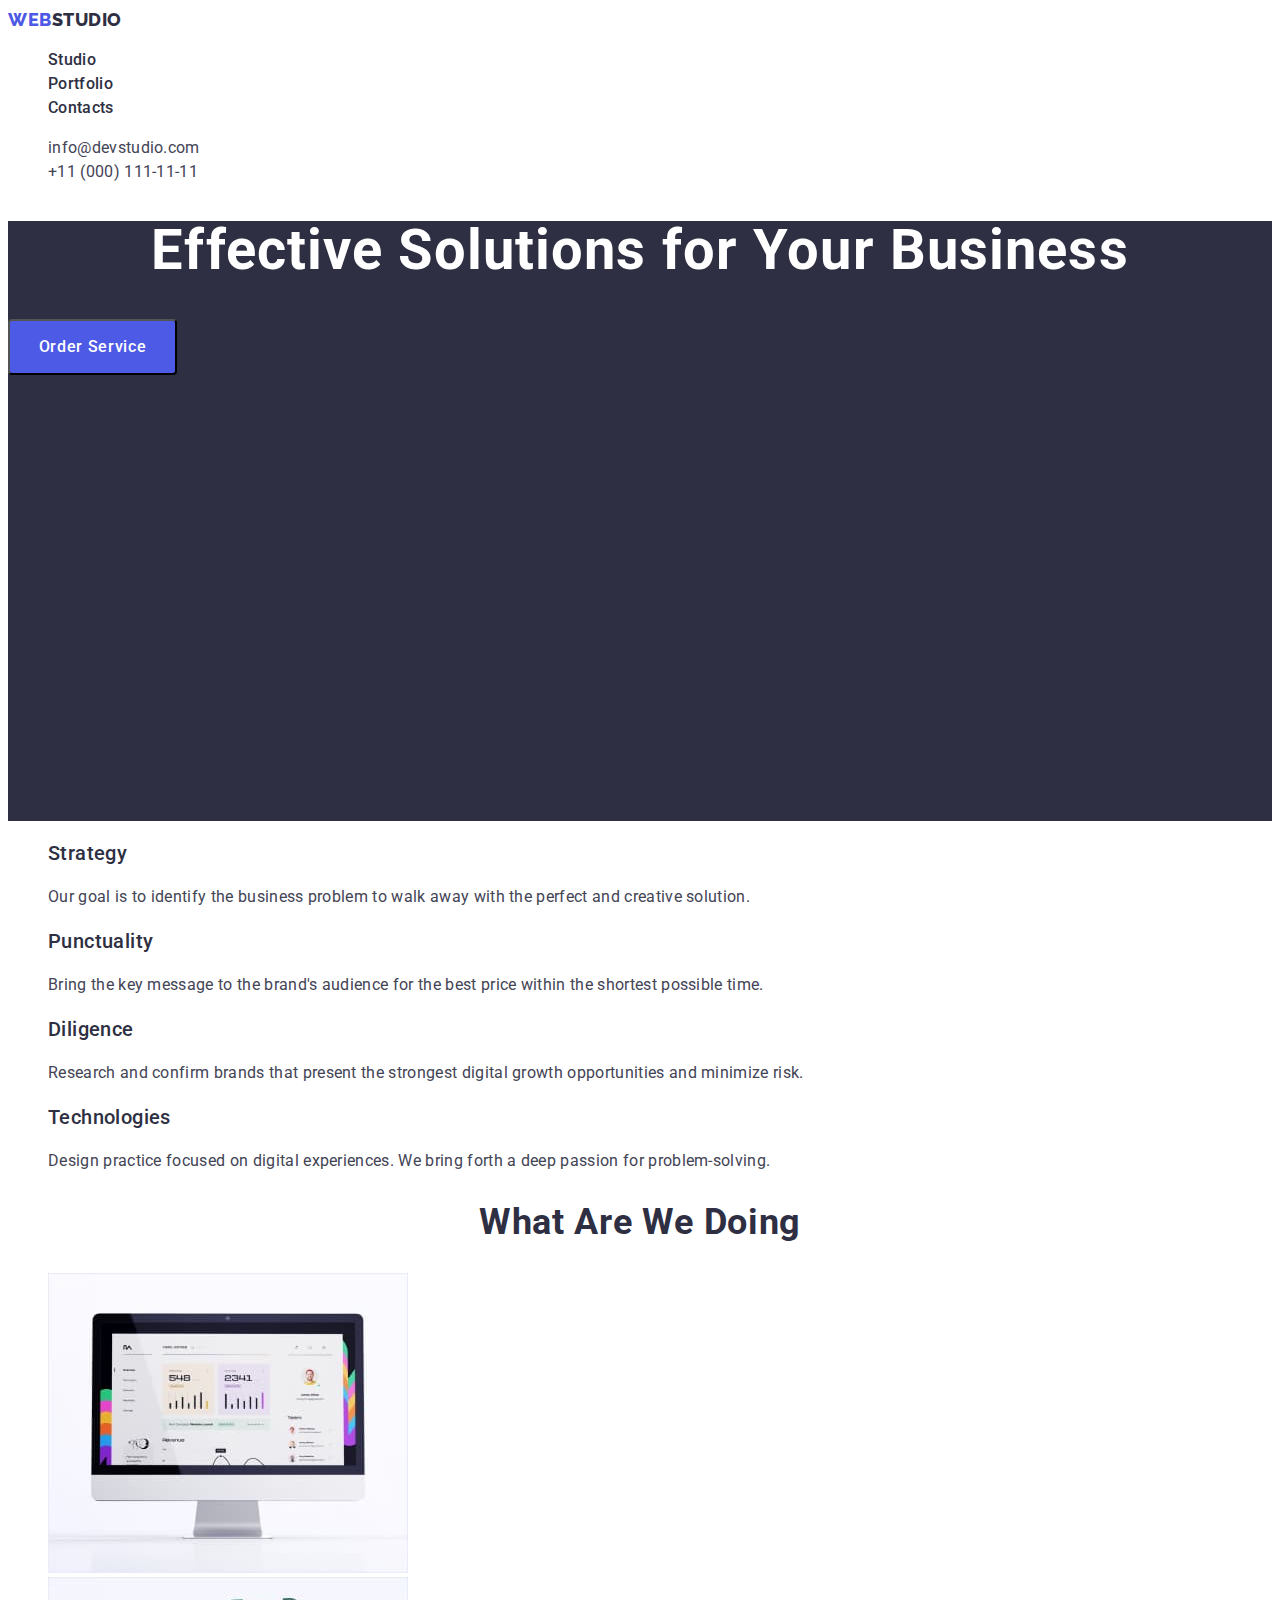
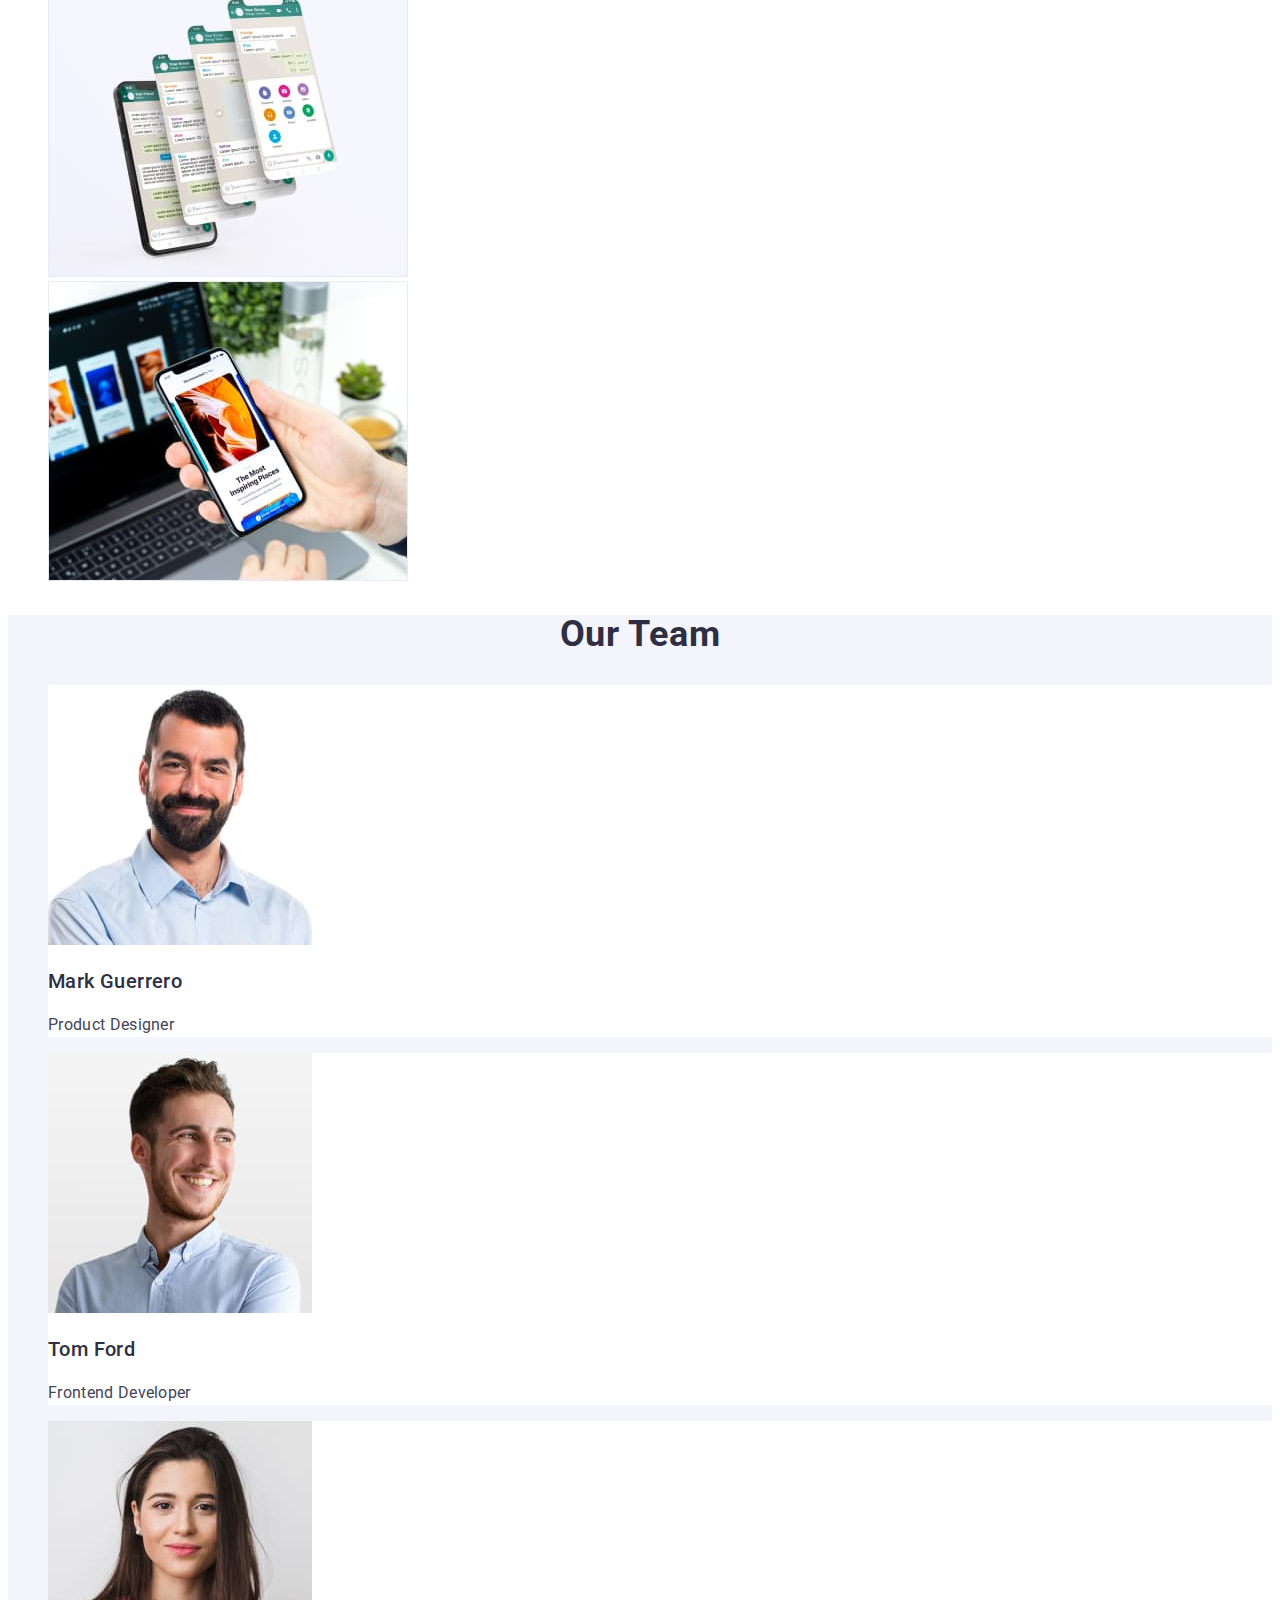
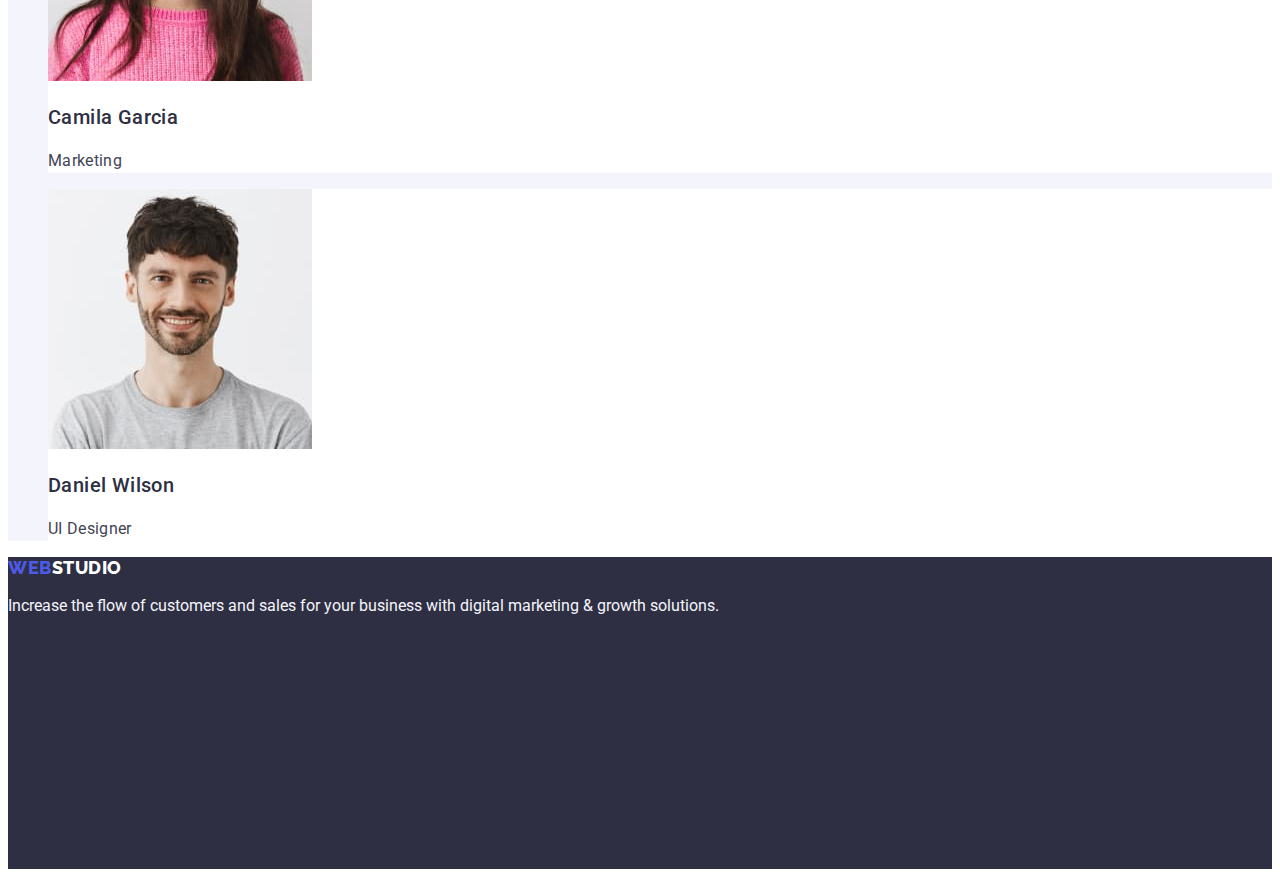
<file: index.html>
<!DOCTYPE html>
<html lang="en">
  <head>
    <meta charset="UTF-8" />
    <meta http-equiv="X-UA-Compatible" content="IE=edge" />
    <meta name="viewport" content="width=device-width, initial-scale=1.0" />
    <link rel="preconnect" href="https://fonts.googleapis.com" />
    <link rel="preconnect" href="https://fonts.gstatic.com" crossorigin />
    <link
      href="https://fonts.googleapis.com/css2?family=Raleway:wght@800&family=Roboto:wght@400;500;700;900&display=swap"
      rel="stylesheet"
    />
    <link rel="stylesheet" href="./css/styles.css" />
    <title>Studio</title>
  </head>
  <body>
    <header>
      <nav>
        <a href="./index.html" class="text-web link"
          >WEB<span class="text-studio">Studio</span></a
        >
        <ul class="list">
          <li class="list-menu">
            <a class="link" href="./index.html">Studio</a>
          </li>
          <li class="list-menu">
            <a class="link" href="./portfolio.html">Portfolio</a>
          </li>
          <li class="list-menu">
            <a class="link" href="">Contacts</a>
          </li>
        </ul>
      </nav>
      <address class="address">
        <ul class="list">
          <li>
            <a class="link address" href="mailto:info@devstudio.com"
              >info@devstudio.com</a
            >
          </li>
          <li>
            <a class="link address" href="tel:+110001111111" id="contacts"
              >+11 (000) 111-11-11</a
            >
          </li>
        </ul>
      </address>
    </header>
    <main>
      <!-- section hero -->
      <section class="section-hero">
        <h1 class="text-header">Effective Solutions for Your Business</h1>
        <button class="button-order" type="button">Order Service</button>
      </section>
      <!-- first section -->
      <section>
        <h2 class="second-header" hidden="">Our advantages</h2>
        <ul class="horisontal-ul list">
          <li>
            <h3 class="third-header">Strategy</h3>
            <p class="text-item">
              Our goal is to identify the business problem to walk away with the
              perfect and creative solution.
            </p>
          </li>
          <li>
            <h3 class="third-header">Punctuality</h3>
            <p class="text-item">
              Bring the key message to the brand's audience for the best price
              within the shortest possible time.
            </p>
          </li>
          <li>
            <h3 class="third-header">Diligence</h3>
            <p class="text-item">
              Research and confirm brands that present the strongest digital
              growth opportunities and minimize risk.
            </p>
          </li>
          <li>
            <h3 class="third-header">Technologies</h3>
            <p class="text-item">
              Design practice focused on digital experiences. We bring forth a
              deep passion for problem-solving.
            </p>
          </li>
        </ul>
      </section>
      <section>
        <h2 class="second-header">What are we doing</h2>
        <ul class="horisontal-ul list">
          <li>
            <img
              src="./images/Rectangle71b.jpg"
              alt="monitor"
              width="360"
              height="300"
            />
          </li>
          <li>
            <img
              src="./images/Rectangle71a.jpg"
              alt="telephon"
              width="360"
              height="300"
            />
          </li>
          <li>
            <img
              src="./images/Rectangle71c.jpg"
              alt="display pc"
              width="360"
              height="300"
            />
          </li>
        </ul>
      </section>
      <section class="team-section">
        <h2 class="second-header">Our Team</h2>
        <ul class="horisontal-ul list">
          <li class="conteiner">
            <img src="./images/photo.jpg" alt="man" width="264" height="260" />
            <h3 class="third-header">Mark Guerrero</h3>
            <p class="text-item">Product Designer</p>
          </li>
          <li class="conteiner">
            <img src="./images/img3.jpg" alt="man" width="264" height="260" />
            <h3 class="third-header">Tom Ford</h3>
            <p class="text-item">Frontend Developer</p>
          </li>
          <li class="conteiner">
            <img src="./images/img1.jpg" alt="woman" width="264" height="260" />
            <h3 class="third-header">Camila Garcia</h3>
            <p class="text-item">Marketing</p>
          </li>
          <li class="conteiner">
            <img src="./images/img2.jpg" alt="man" width="264" height="260" />
            <h3 class="third-header">Daniel Wilson</h3>
            <p class="text-item">UI Designer</p>
          </li>
        </ul>
      </section>
    </main>
    <footer class="footer">
      <a class="link text-web" href="./index.html"
        >WEB<span class="text-studio-footer">Studio</span></a
      >
      <p class="text-footer">
        Increase the flow of customers and sales for your business with digital
        marketing & growth solutions.
      </p>
    </footer>
  </body>
</html>
</file>
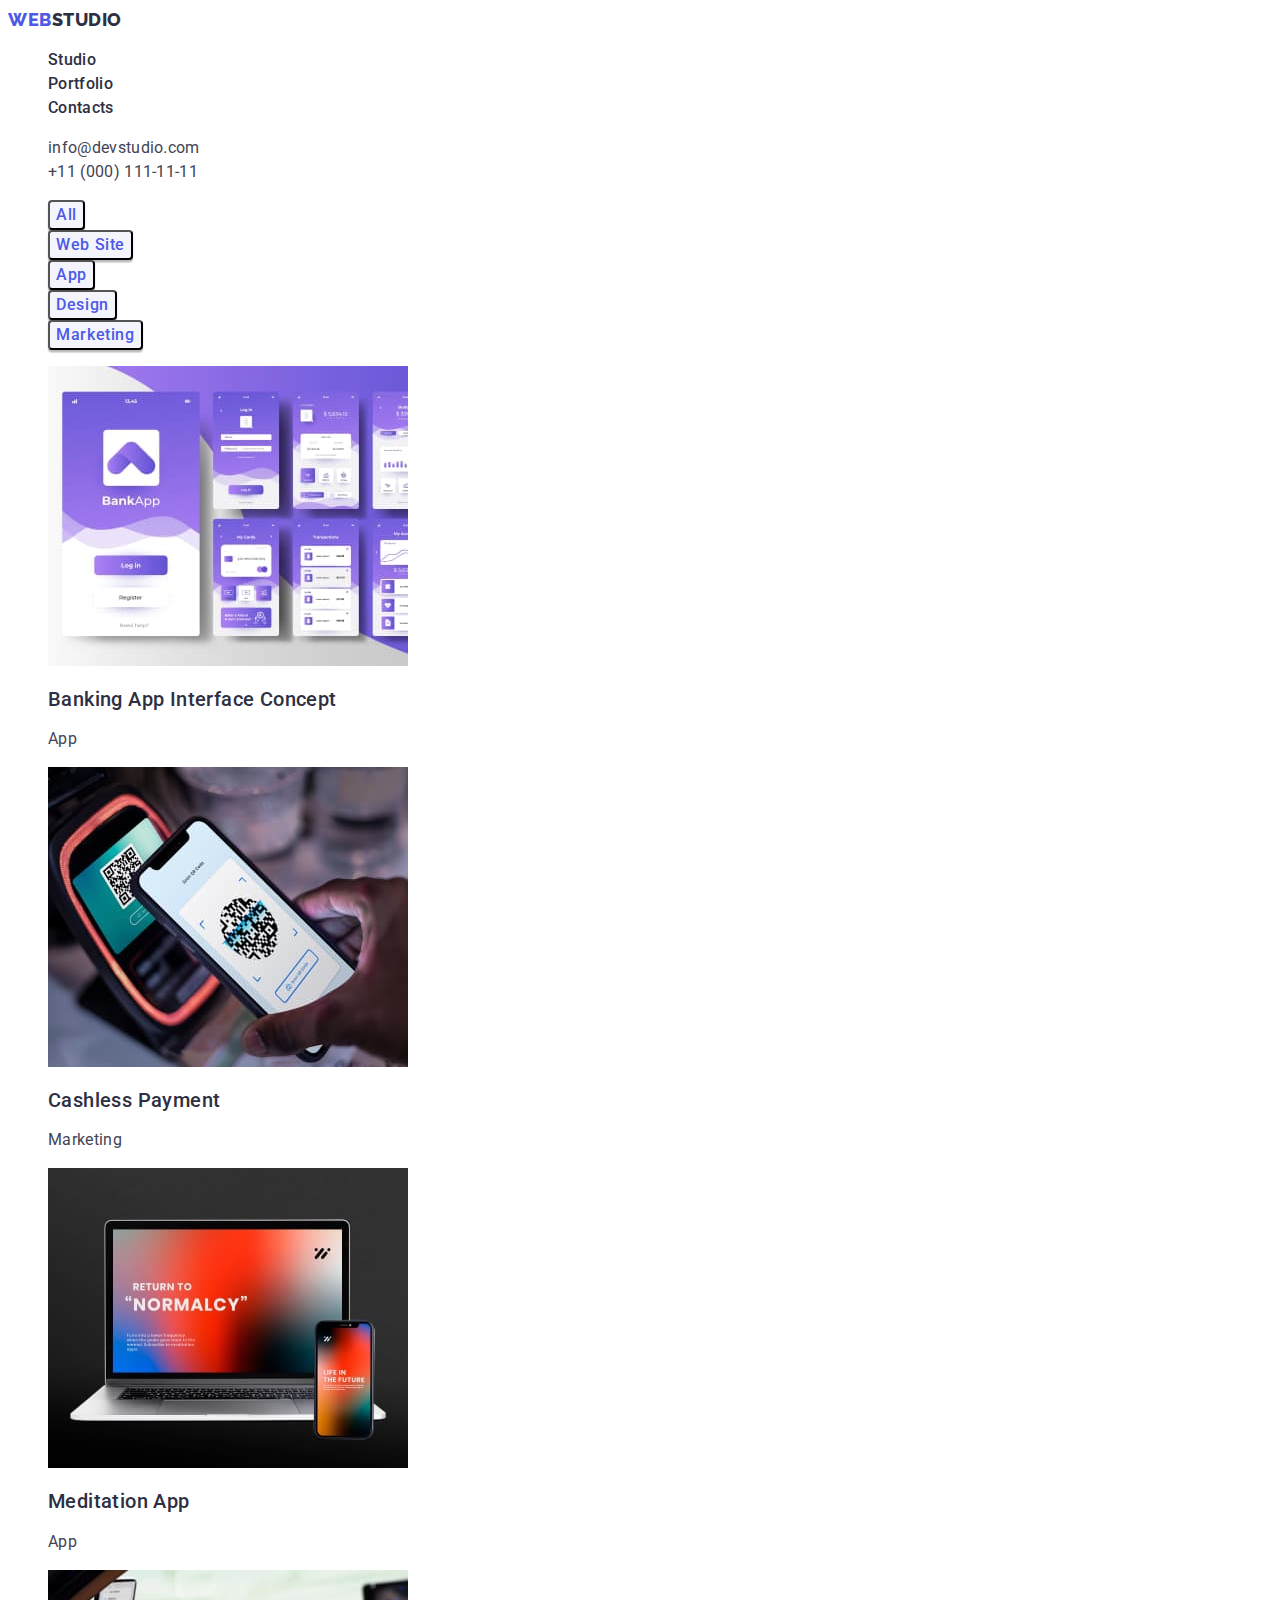
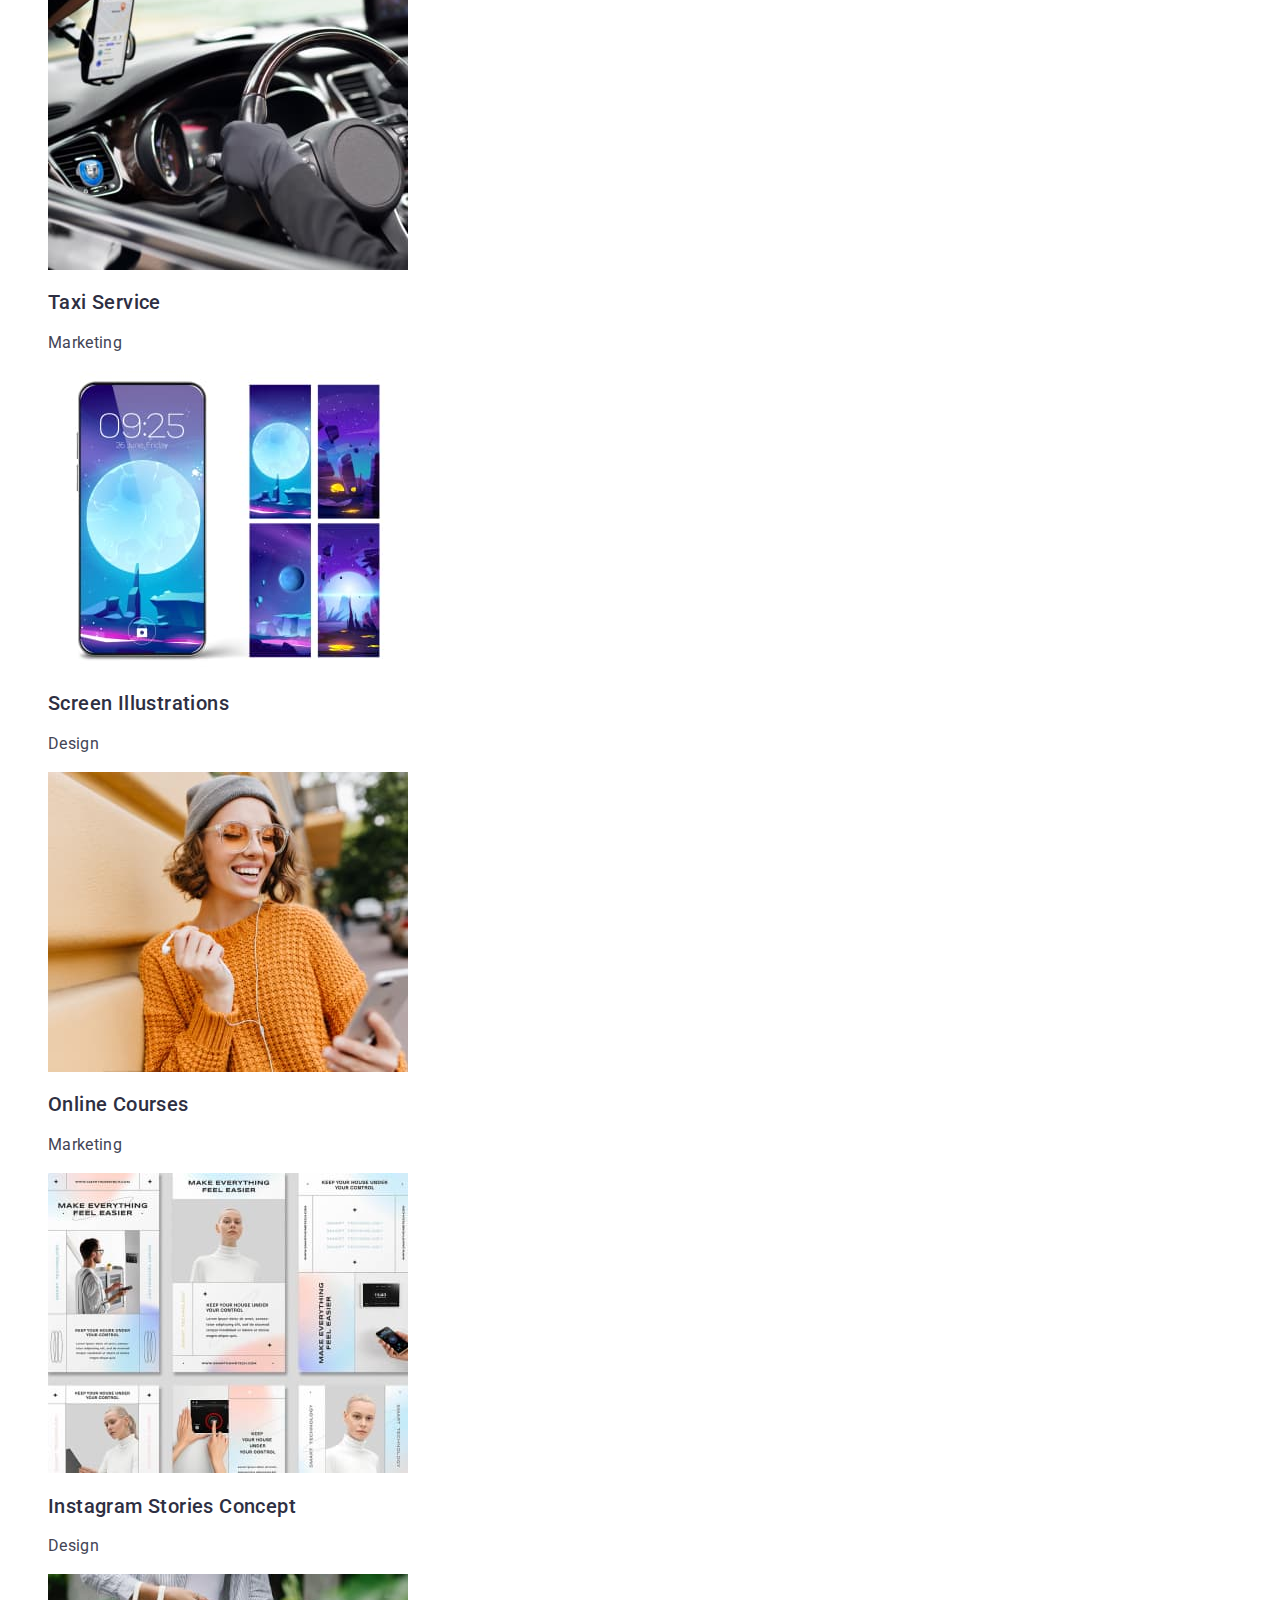
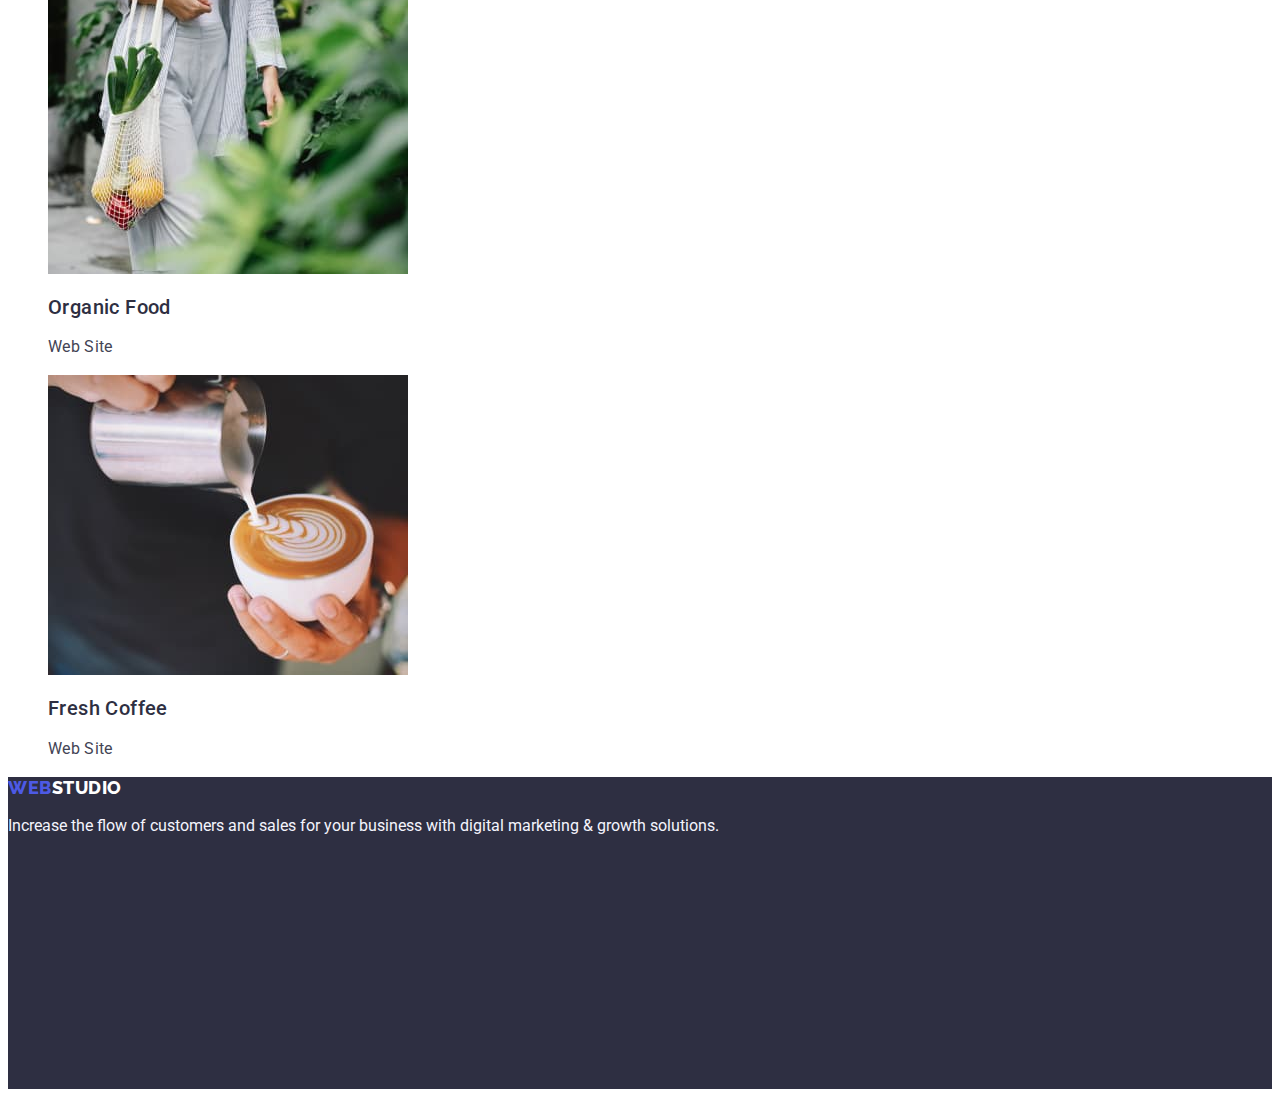
<file: portfolio.html>
<!DOCTYPE html>
<html lang="en">
  <head>
    <meta charset="UTF-8" />
    <meta http-equiv="X-UA-Compatible" content="IE=edge" />
    <meta name="viewport" content="width=device-width, initial-scale=1.0" />
    <link rel="preconnect" href="https://fonts.googleapis.com" />
    <link rel="preconnect" href="https://fonts.gstatic.com" crossorigin />
    <link
      href="https://fonts.googleapis.com/css2?family=Raleway:wght@800&family=Roboto:wght@400;500;700;900&display=swap"
      rel="stylesheet"
    />
    <link rel="stylesheet" href="./css/styles.css" />
    <title>Portfolio</title>
  </head>
  <body>
    <header>
      <nav>
        <a href="./index.html" class="text-web link"
          >WEB<span class="text-studio">Studio</span></a
        >
        <ul class="list">
          <li class="list-menu">
            <a class="link" href="./index.html">Studio</a>
          </li>
          <li class="list-menu">
            <a class="link" href="./portfolio.html">Portfolio</a>
          </li>
          <li class="list-menu">
            <a class="link" href="">Contacts</a>
          </li>
        </ul>
      </nav>
      <address class="address">
        <ul class="list">
          <li>
            <a class="link address" href="mailto:info@devstudio.com"
              >info@devstudio.com</a
            >
          </li>
          <li>
            <a class="link address" href="tel:+110001111111" id="contacts"
              >+11 (000) 111-11-11</a
            >
          </li>
        </ul>
      </address>
    </header>
    <main>
      <!-- section with button -->
      <section>
        <h1 hidden="hidden">Filters</h1>
        <ul class="list">
          <li><button class="button-filters" type="button">All</button></li>
          <li>
            <button class="button-filters" type="button">Web Site</button>
          </li>
          <li><button class="button-filters" type="button">App</button></li>
          <li><button class="button-filters" type="button">Design</button></li>
          <li>
            <button class="button-filters" type="button">Marketing</button>
          </li>
        </ul>
        <ul class="list">
          <li>
            <a class="link" href="">
              <img
                src="./images/img4.jpg"
                alt="Banking App Interface Concept"
                width="360"
                height="300"
              />
              <h2 class="third-header">Banking App Interface Concept</h2>
              <p class="text-item">App</p></a
            >
          </li>
          <li>
            <a class="link" href="">
              <img
                src="./images/img5.jpg"
                alt="Cashless Payment"
                width="360"
                height="300"
              />
              <h2 class="third-header">Cashless Payment</h2>
              <p class="text-item">Marketing</p></a
            >
          </li>
          <li>
            <a class="link" href="">
              <img
                src="./images/img6.jpg"
                alt="notebook"
                width="360"
                height="300"
              />
              <h2 class="third-header">Meditation App</h2>
              <p class="text-item">App</p></a
            >
          </li>
          <li>
            <a class="link" href="">
              <img
                src="./images/img7.jpg"
                alt="Taxi"
                width="360"
                height="300"
              />
              <h2 class="third-header">Taxi Service</h2>
              <p class="text-item">Marketing</p></a
            >
          </li>
          <li>
            <a class="link" href="">
              <img
                src="./images/img8.jpg"
                alt="cellphone"
                width="360"
                height="300"
              />
              <h2 class="third-header">Screen Illustrations</h2>
              <p class="text-item">Design</p></a
            >
          </li>
          <li>
            <a class="link" href="">
              <img
                src="./images/img9.jpg"
                alt="young girl"
                width="360"
                height="300"
              />
              <h2 class="third-header">Online Courses</h2>
              <p class="text-item">Marketing</p></a
            >
          </li>
          <li>
            <a class="link" href="">
              <img
                src="./images/img10.jpg"
                alt="Instagram Stories"
                width="360"
                height="300"
              />
              <h2 class="third-header">Instagram Stories Concept</h2>
              <p class="text-item">Design</p></a
            >
          </li>
          <li>
            <a class="link" href="">
              <img
                src="./images/img11.jpg"
                alt="a bag of vegetables"
                width="360"
                height="300"
              />
              <h2 class="third-header">Organic Food</h2>
              <p class="text-item">Web Site</p></a
            >
          </li>
          <li>
            <a class="link" href="">
              <img
                src="./images/img12.jpg"
                alt="the barista makes coffee"
                width="360"
                height="300"
              />
              <h2 class="third-header">Fresh Coffee</h2>
              <p class="text-item">Web Site</p></a
            >
          </li>
        </ul>
      </section>
    </main>
    <footer class="footer">
      <a class="link text-web" href="./index.html"
        >WEB<span class="text-studio-footer">Studio</span></a
      >
      <p class="text-footer">
        Increase the flow of customers and sales for your business with digital
        marketing & growth solutions.
      </p>
    </footer>
  </body>
</html>
</file>
<file: css/styles.css>
:root {
    --primary-font: Roboto, sans-serif;
    --secondary-font: Raleway, sans-serif;
    --color-iris: #4d5ae5;
    --color-ocean: #404bbf;
    --color-corporated: #2e2f42;
    --color-green: #31d0aa;
    --color-slate: #434455;
    --color-light-slate: #8e8f99;
    --color-cornflower: #e7e9fc;
    --color-cloud: #f4f4fd;
    --color-white: #ffffff;
    --color-dairy: #fcfcfc;
}

body {
    font-family: "Roboto", sans-serif;
    color: var(--color-slate);
    background-color: var(--color-white);
}

.link {
    text-decoration: none;
}

.text-web {
    color: var(--color-iris);
    font-family: var(--secondary-font);
    font-weight: 800;
    font-size: 18px;
    line-height: 1.17;
    letter-spacing: 0.03em;
    text-transform: uppercase;
}

.text-studio {
    color: var(--color-corporated);
    font-family: var(--secondary-font);
    font-weight: 800;
    font-size: 18px;
    line-height: 1.33;
}

.list {
    list-style-type: none;
}

.list-menu>a {
    color: var(--color-corporated);
    font-family: var(--primary-font);
    font-size: 16px;
    font-weight: 500;
    line-height: 1.5;
    letter-spacing: 0.02em;
    text-align: left;
}

.list-menu>a:hover,
.list-menu>a:focus {
    color: var(--color-ocean);
}

.address {
    color: var(--color-slate);
    font-family: var(--primary-font);
    font-style: normal;
    font-size: 16px;
    font-weight: 400;
    line-height: 1.5;
    letter-spacing: 0.02em;
    text-align: left;
}

.address:hover,
.address:focus {
    color: var(--color-ocean);
}

.section-hero {
    background-color: var(--color-corporated);
    color: var(--color-white);
    height: 600px;
}

.text-header {
    font-family: var(--primary-font);
    font-size: 56px;
    line-height: 1.07;
    text-align: center;
    letter-spacing: 0.02em;
}

.button-order {
    background: var(--color-iris);
    color: var(--color-white);
    border-radius: 4px;
    width: 169px;
    height: 56px;
    font-family: 'Roboto', sans-serif;
    font-weight: 500;
    font-size: 16px;
    line-height: 1.5;
    letter-spacing: 0.04em;

}

.button-order:hover,
.button-order:focus {
    background: var(--color-ocean);
    color: var(--color-white);
    cursor: pointer;
}

.second-header {
    color: var(--color-corporated);
    font-family: var(--primary-font);
    font-size: 36px;
    font-weight: 700;
    line-height: 1.11;
    letter-spacing: 0.02em;
    text-align: center;
    text-transform: capitalize;
}

.third-header {
    color: var(--color-corporated);
    font-family: var(--primary-font);
    font-size: 20px;
    font-weight: 500;
    line-height: 1.2;
    letter-spacing: 0.02em;
    text-align: left;
    text-transform: capitalize;
}

.text-item {
    color: var(--color-slate);
    font-family: var(--primary-font);
    font-size: 16px;
    font-weight: 400;
    line-height: 1.5;
    letter-spacing: 0.02em;
    text-align: left;
}

.team-section {
    background-color: #f4f4fd;
}

.conteiner {
    background-color: #ffffff;
}

.button-filters {
    background-color: var(--color-cloud);
    color: var(--color-iris);
    border-radius: 4px;
    box-shadow: 0px 3px 1px rgba(0, 0, 0, 0.1), 0px 2px 1px rgba(0, 0, 0, 0.08), 0px 2px 2px rgba(0, 0, 0, 0.12);
    font-family: 'Roboto', sans-serif;
    font-weight: 500;
    font-size: 16px;
    line-height: 1.5;
    letter-spacing: 0.04em;
}

.button-filters:hover,
.button-filters:focus {
    background-color: var(--color-ocean);
    color: var(--color-white);
    cursor: pointer;
}

.button-filters:active {
    background-color: var(--color-ocean);
    color: var(--color-white);
}

.footer {
    height: 312px;
    background-color: var(--color-corporated);
}


.text-web-footer {
    color: var(--color-iris);
    font-family: var(--secondary-font);
    font-weight: 800;
    font-size: 18px;
    line-height: 1.17;
    letter-spacing: 0.03em;
    text-transform: uppercase;
}

.text-studio-footer {
    color: var(--color-white);
    font-family: 'Raleway';
    font-weight: 800;
    font-size: 18px;
    line-height: 1.17;
}

.text-footer {
    font-family: inherit;
    font-weight: 400;
    font-size: 16px;
    line-height: 24px;
    color: var(--color-cloud);

}
</file>
